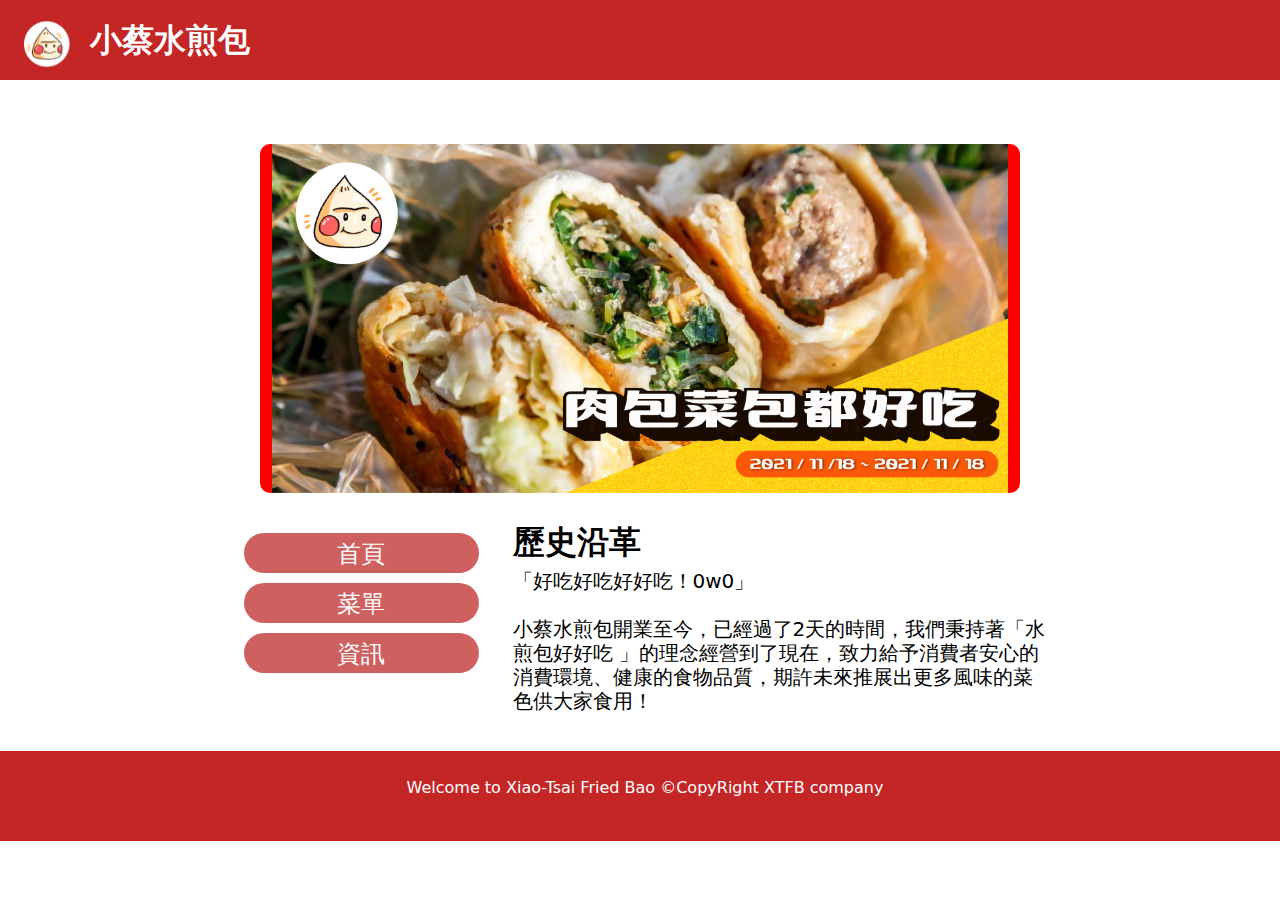
<file: index.html>
<!DOCTYPE html>
<html lang="en">

<head>
    <meta charset="UTF-8">
    <meta http-equiv="X-UA-Compatible" content="IE=edge">
    <meta name="viewport" content="width=device-width, initial-scale=1.0">
    <link rel="stylesheet" href="css/style.css">
    <link rel="stylesheet" href="css/bootstrap.min.css">
    <link rel="stylesheet" href="https://necolas.github.io/normalize.css/8.0.1/normalize.css">
    <title>Document</title>
</head>

<body>
    <div class="topbox">
        <div class="titlebox">
            <a href="index.html">
                <img src="img/logo1.png" class="titleimg1" alt="">
            </a>
            <div class="titletxt">小蔡水煎包</div>
        </div>
    </div>


    <div class="container">
        <div class="row">
            <img src="img/ad1.jpg" class="mainimg mx-auto col-10 col-md-8" alt="">
        </div>
        <div class=" row justify-content-center" style="margin:auto 0 ;">
            <nav class="a col-8 col-md-3">
                <ul style="padding-left: 0;">
                    <li class="txtsub "><a href="index.html" class="txtsubtxt">首頁</a></li>
                    <li class="txtsub "><a href="menu.html" class="txtsubtxt">菜單</a></li>
                    <li class="txtsub "><a href="info.html" class="txtsubtxt">資訊</a></li>
                </ul>
            </nav>
            <div class="txtbox a col-12 col-md-6">
                <p class="h2"><b>歷史沿革</b></p>
                <p class="h5">「好吃好吃好好吃！0w0」<br><br> 小蔡水煎包開業至今，已經過了2天的時間，我們秉持著「水煎包好好吃 」的理念經營到了現在，致力給予消費者安心的消費環境、健康的食物品質，期許未來推展出更多風味的菜色供大家食用！
                </p>
            </div>
        </div>
    </div>
    <footer class="btmbox">
        <p>
            Welcome to Xiao-Tsai Fried Bao &copy;CopyRight XTFB company

        </p>
    </footer>


    <script src="js/jquery-3.6.0.min.js"></script>
    <script src="js/tilt.jquery.js"></script>
    <script src="js/script.js"></script>
    <script src="js/hello.js"></script>
    <script src="js/bootstrap.min.js"></script>
</body>

</html>
</file>
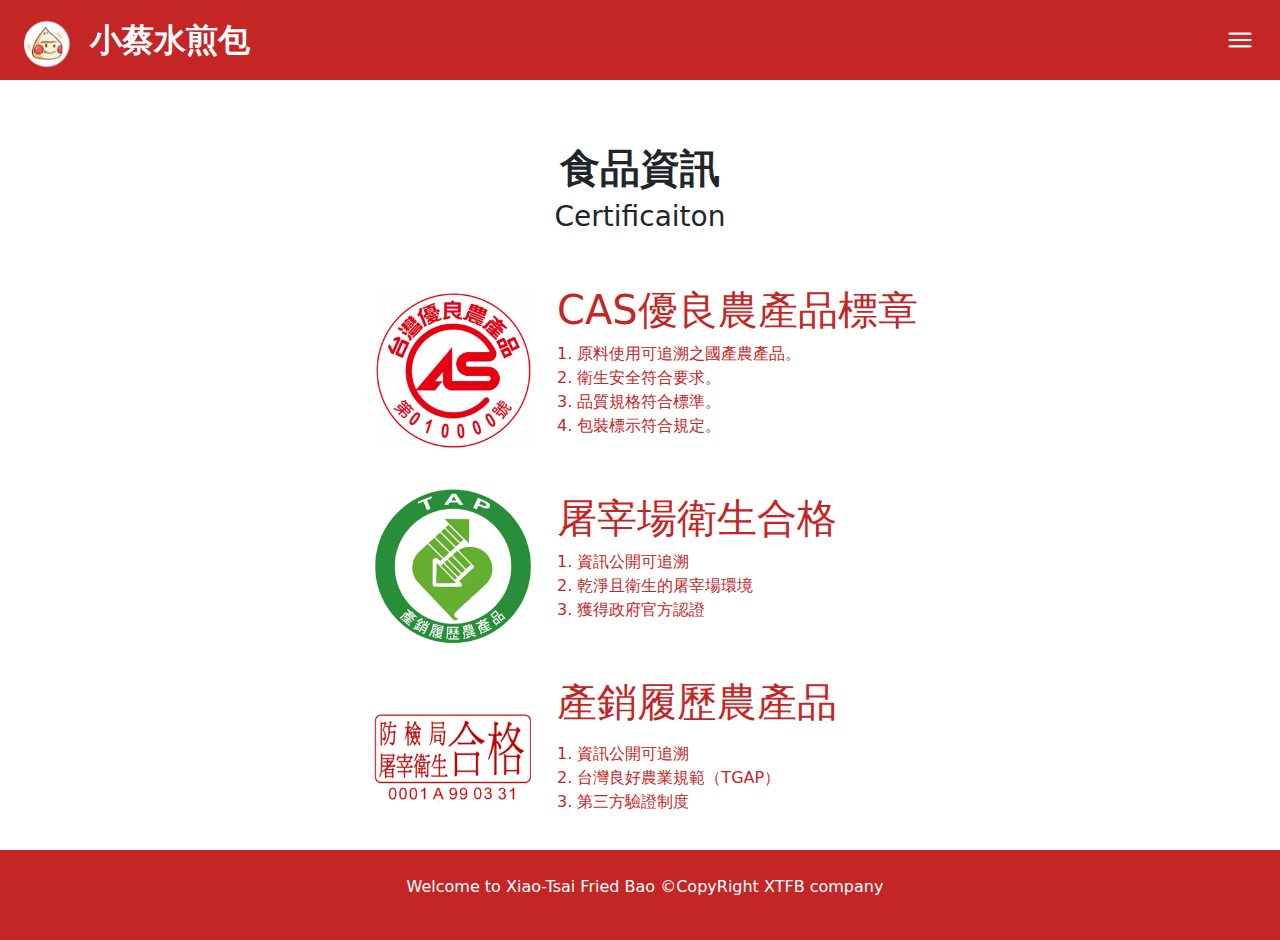
<file: info.html>
<!DOCTYPE html>
<html lang="en">

<head>
    <meta charset="UTF-8">
    <meta http-equiv="X-UA-Compatible" content="IE=edge">
    <meta name="viewport" content="width=device-width, initial-scale=1.0">
    <link rel="stylesheet" href="css/style.css">
    <link rel="stylesheet" href="css/bootstrap.min.css">
    <link rel="stylesheet" href="https://necolas.github.io/normalize.css/8.0.1/normalize.css">
    <title>Document</title>
</head>

<body>
    <div class="topbox">
        <div class="titlebox">
            <a href="index.html">
                <img src="img/logo1.png" class="titleimg1" alt="">
            </a>
            <div class="titletxt">小蔡水煎包</div>
        </div>

        <img src="img/select.png" alt="">

    </div>
    <center>
        <div>
            <h1><b>食品資訊</b></h1>
        </div>
    </center>
    <center>
        <div>
            <h3>Certificaiton</h3>
        </div>
    </center><br>
    
    <div class="container">
        <div class="row justify-content-center align-items-center">

            <div class="col-10 col-md-4"><img src="img/cas.jpg" class="infoimg"></div>

            <div class="infoboxchild  col-10 col-md-6">
                <h1 class="infoTag">CAS優良農產品標章</h1>
                <p class="infoContent">
                    1. 原料使用可追溯之國產農產品。<br>
                    2. 衛生安全符合要求。<br>
                    3. 品質規格符合標準。<br>
                    4. 包裝標示符合規定。<br>
                </p>
            </div>
        </div>
    </div>
        
    <div class="container">
        <div class="row justify-content-center align-items-center">

            <div class="col-10 col-md-4"><img src="img/tap.jpg" class="infoimg"></div>

            <div class="infoboxchild  col-10 col-md-6">
                <h1 class="infoTag">屠宰場衛生合格</h1>
                <p class="infoContent">
                    1. 資訊公開可追溯<br>
                    2. 乾淨且衛生的屠宰場環境<br>
                    3. 獲得政府官方認證<br>
                </p>
            </div>
        </div>
    </div>

        
    <div class="container">
        <div class="row justify-content-center align-items-center">

            <div class="col-10 col-md-4"><img src="img/a99.jpg" class="infoimg"></div>

            <div class="infoboxchild  col-10 col-md-6">
                <h1 class="infoTag">產銷履歷農產品</h1>
                <p class="infoContent">
                    <p class="infoContent">
                        1. 資訊公開可追溯<br>
                        2. 台灣良好農業規範（TGAP）<br>
                        3. 第三方驗證制度<br>
                    </p>
                </p>
            </div>
        </div>
    </div>

    <footer class="btmbox">
        <p>
            Welcome to Xiao-Tsai Fried Bao
            &copy;CopyRight XTFB company

        </p>
    </footer>

    <script src="js/jquery-3.6.0.min.js"></script>
    <script src="js/tilt.jquery.js"></script>
    <script src="js/script.js"></script>
</body>

</html>
</file>
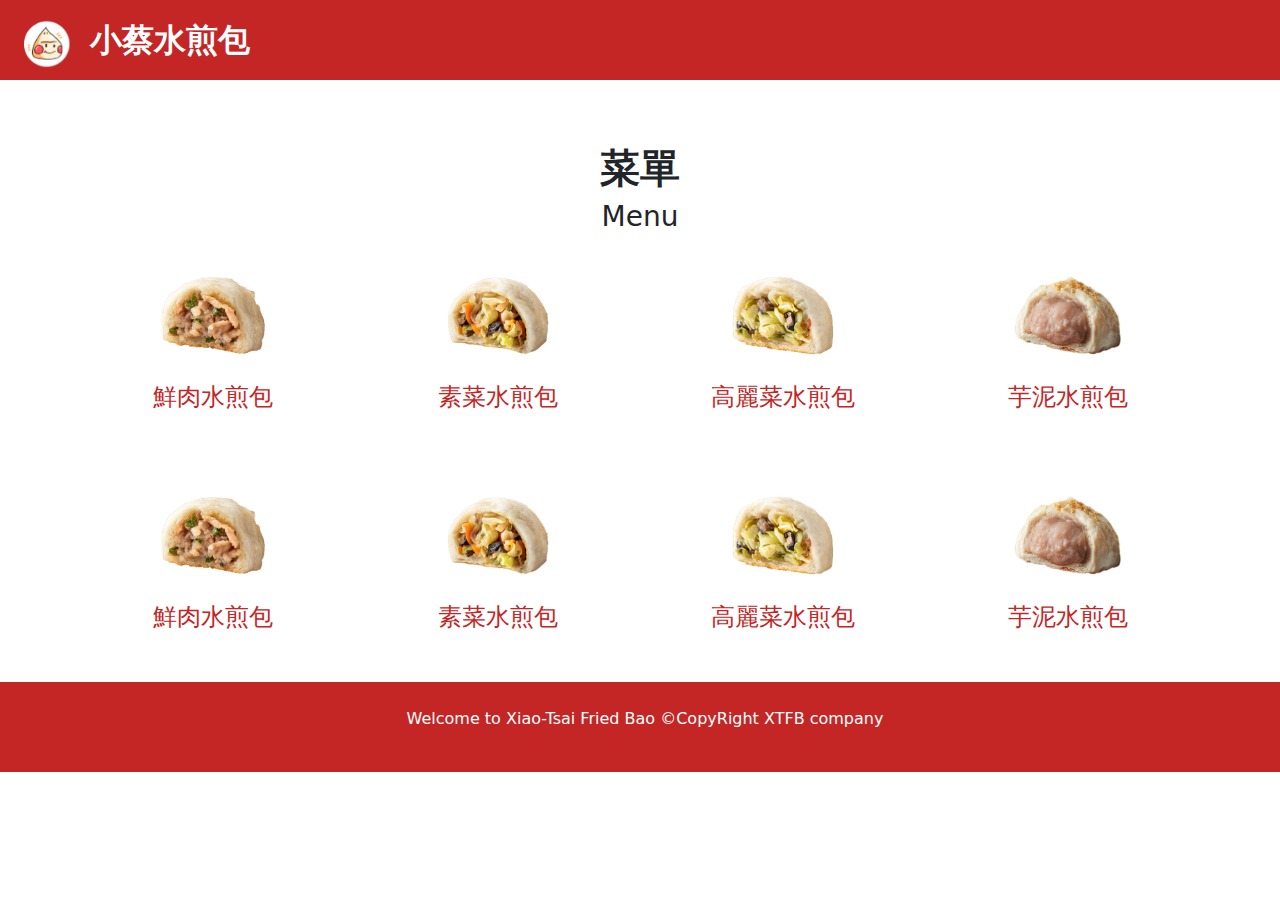
<file: menu.html>
<!DOCTYPE html>
<html lang="en">

<head>
    <meta charset="UTF-8">
    <meta http-equiv="X-UA-Compatible" content="IE=edge">
    <meta name="viewport" content="width=device-width, initial-scale=1.0">
    <link rel="stylesheet" href="css/style.css">
    <link rel="stylesheet" href="css/bootstrap.min.css">
    <link rel="stylesheet" href="https://necolas.github.io/normalize.css/8.0.1/normalize.css">
    <title>Document</title>
</head>

<body>
    <div class="topbox">
        <div class="titlebox">
            <a href="index.html">
                <img src="img/logo1.png" class="titleimg1" alt="">
            </a>
            <div class="titletxt">小蔡水煎包</div>
        </div>
    </div>

    <center>
        <div>
            <h1><b>菜單</b></h1>
        </div>
    </center>
    <center>
        <div>
            <h3>Menu</h3>
        </div>
    </center>

    <div class="container">
        <div class="row">

            <div class="menucontent mx-auto col-5 col-md-3">
                <img src="img/1.jpg" class="img1" alt="">
                <p class="p1">鮮肉水煎包</p>
            </div>
            <div class="menucontent mx-auto col-5 col-md-3">
                <img src="img/2.jpg" class="img1" alt="">
                <p class="p1">素菜水煎包</p>
            </div>
            <div class="menucontent mx-auto col-5 col-md-3">
                <img src="img/3.jpg" class="img1" alt="">
                <p class="p1">高麗菜水煎包</p>
            </div>
            <div class="menucontent mx-auto col-5 col-md-3">
                <img src="img/5.jpg" class="img1" alt="">
                <p class="p1">芋泥水煎包</p>
            </div>
            <div class="menucontent mx-auto col-5 col-md-3">
                <img src="img/1.jpg" class="img1" alt="">
                <p class="p1">鮮肉水煎包</p>
            </div>
            <div class="menucontent mx-auto col-5 col-md-3">
                <img src="img/2.jpg" class="img1" alt="">
                <p class="p1">素菜水煎包</p>
            </div>
            <div class="menucontent mx-auto col-5 col-md-3">
                <img src="img/3.jpg" class="img1" alt="">
                <p class="p1">高麗菜水煎包</p>
            </div>
            <div class="menucontent mx-auto col-5 col-md-3">
                <img src="img/5.jpg" class="img1" alt="">
                <p class="p1">芋泥水煎包</p>
            </div>
        </div>
    </div>

    <footer class="btmbox">
        <p>
            Welcome to Xiao-Tsai Fried Bao &copy;CopyRight XTFB company

        </p>
    </footer>

    <script src="js/jquery-3.6.0.min.js"></script>
    <script src="js/tilt.jquery.js"></script>
    <script src="js/script.js"></script>
    <script src="js/hello.js"></script>
    <script src="js/bootstrap.min.js"></script>
</body>

</html>
</file>
<file: css/style.css>
ul {
    margin-left: 0;
    padding-left: 0;
}

.topbox {
    width: 100%;
    height: 80px;
    background-color: rgb(196, 38, 38);
    justify-content: space-between;
    padding: 20px;
    display: flex;
    margin-bottom: 64px;
}

.titlebox {
    width: 512px;
    display: flex;
}

.titleimg1 {
    transform-style: preserve-3d;
    transform: translateZ(20px);
    width: 50px;
    height: 50px;
    padding: 0%;
}

.titleimg2 {
    max-width: 64px;
    max-height: 64px;
}

.titletxt {
    font-size: 32px;
    font-weight: bold;
    color: white;
    display: flex;
    align-items: center;
    padding-left: 20px;
}

.mainimg {
    width: 100%;
    height: auto;
    background-color: red;
    margin-bottom: 20px;
    border-radius: 10px;
}

.a {
    padding: 10px;
    margin-bottom: 20px;
}

.ul {
    width: 256px;
    text-align: left;
}

.txtsub {
    list-style: none;
    font-size: 24px;
    width: auto;
    height: 40px;
    background-color: rgb(207, 96, 96);
    margin: 10px;
    text-align: center;
    border-radius: 30px;
    line-height: -20px;
}

.txtsubtxt {
    vertical-align: middle;
    color: rgb(255, 255, 255);
    text-decoration: none;
    line-height: 1.75;
}

.txtsubtxt:hover {
    color: rgb(255, 255, 255);
}

.txtbox {
    padding: 10px;
    color: black;
    width: 100%;
    height: auto;
    text-align: left;
}

.btmbox {
    padding-left: 10px;
    width: 100%;
    height: 90px;
    background-color: rgb(196, 38, 38);
    color: white;
    display: flex;
    align-items: center;
    justify-content: center;
}


/*----------------------------------------------------*/

.menubox {
    width: 100%;
    height: auto;
    border-radius: 20px;
    margin-bottom: 32px;
    padding: 20px;
    display: flex;
    flex-wrap: wrap;
    justify-content: space-between;
    align-items: center;
}

.menucontent {
    width: 160px;
    height: 200px;
    justify-content: center;
    padding: 10px;
    border-radius: 10px;
    margin: 20px;
}

.line1 {
    width: 256px;
    height: 5px;
    background-color: black;
    border: none;
    border-bottom: 5px;
}

.img1 {
    width: 128px;
    display: flex;
    justify-content: center;
    margin-left: auto;
    margin-right: auto;
}

.p1 {
    color: rgb(196, 38, 38);
    text-align: center;
    font-size: 24px;
}


/*------------------------*/

.infoimg {
    width: 160px;
    display: flex;
    justify-content: center;
    margin-left: auto;
}

.infoboxchild {
    padding: 20px;
    text-align: left;
}

.infoTag {
    color: rgb(196, 38, 38);
}

.infoContent {
    color: rgb(196, 38, 38);
}


/*425 768 1024*/

@media only screen and (max-width: 425px) {
    .p1 {
        font-size: 15px;
    }
    .titletxt {
        font-size: 24px;
    }
    .infoimg {
        margin-left: auto;
        margin-right: auto;
    }
    .infoTag {
        color: rgb(196, 38, 38);
        font-size: 24px;
    }
    .infoContent {
        color: rgb(196, 38, 38);
        font-size: 16px;
    }
    .btmbox {
        font-size: 10px;
        height: 60px;
    }
}

@media only screen and (max-width: 768px) {
    .p1 {
        font-size: 16px;
    }
    .titletxt {
        font-size: 24px;
    }
    .infoimg {
        margin-left: auto;
        margin-right: auto;
    }
    .infoTag {
        color: rgb(196, 38, 38);
        font-size: 24px;
    }
    .infoContent {
        color: rgb(196, 38, 38);
        font-size: 16px;
    }
    .btmbox {
        font-size: 10px;
        height: 60px;
    }
}

@media only screen and (max-width: 425px) {
    .titletxt {
        font-size: 18px;
    }
}
</file>
